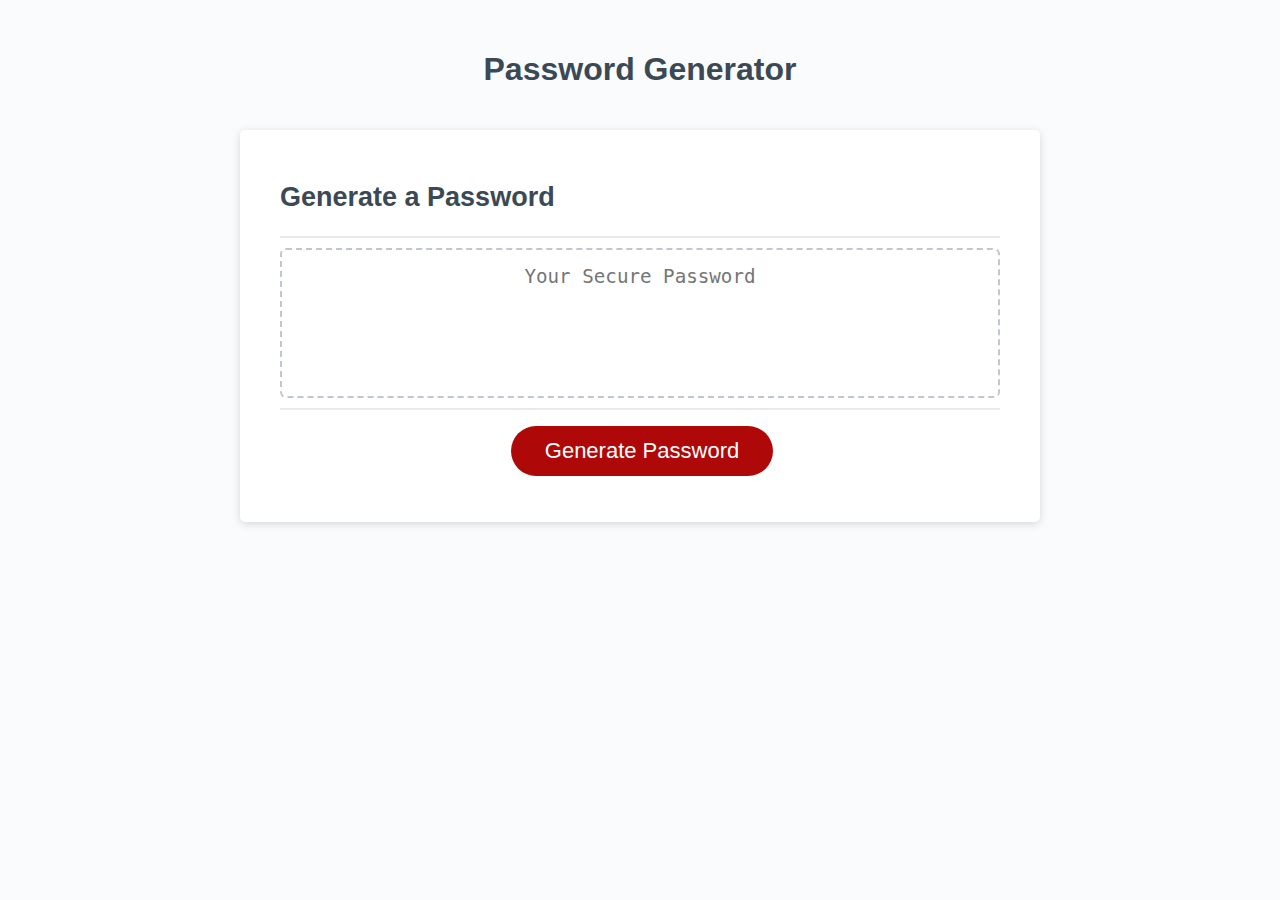
<file: homework-04/03-JavaScript/02-Homework/Develop/index.html>
<!DOCTYPE html>
<html lang="en">
  <head>
    <meta charset="UTF-8" />
    <meta name="viewport" content="width=device-width, initial-scale=1.0" />
    <meta http-equiv="X-UA-Compatible" content="ie=edge" />
    <title>Password Generator</title>
    <link rel="stylesheet" href="style.css" />
  </head>
  <body>
    <div class="wrapper">
      <header>
        <h1>Password Generator</h1>
      </header>
      <div class="card">
        <div class="card-header">
          <h2>Generate a Password</h2>
        </div>
        <div class="card-body">
          <textarea
            readonly
            id="password"
            placeholder="Your Secure Password"
            aria-label="Generated Password"
          ></textarea>
        </div>
        <div class="card-footer">
          <button id="generate" class="btn">Generate Password</button>
        </div>
      </div>
    </div>
    <script src="script.js"></script>
  </body>
</html>
</file>
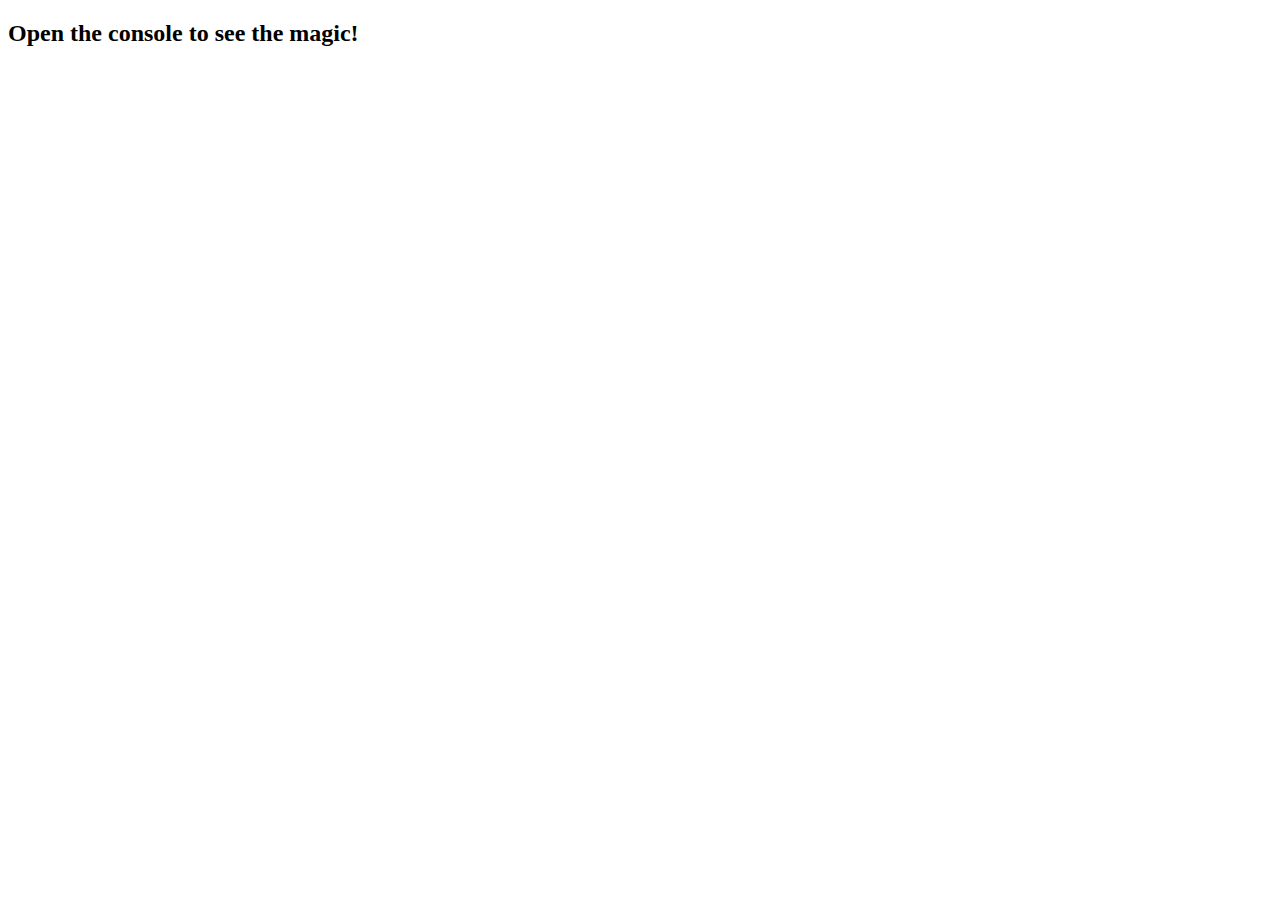
<file: homework-04/04-Web-APIs/01-Activities/01-Stu_This-Window/index.html>
<!DOCTYPE html>
<html lang="en">
<head>
  <meta charset="UTF-8">
  <meta name="viewport" content="width=device-width, initial-scale=1.0">
  <meta http-equiv="X-UA-Compatible" content="ie=edge">
  <title>This Window</title>
</head>
<body>
  <h2>Open the console to see the magic!</h2>
  
  <script>console.log(this);</script>
</body>
</html>
</file>
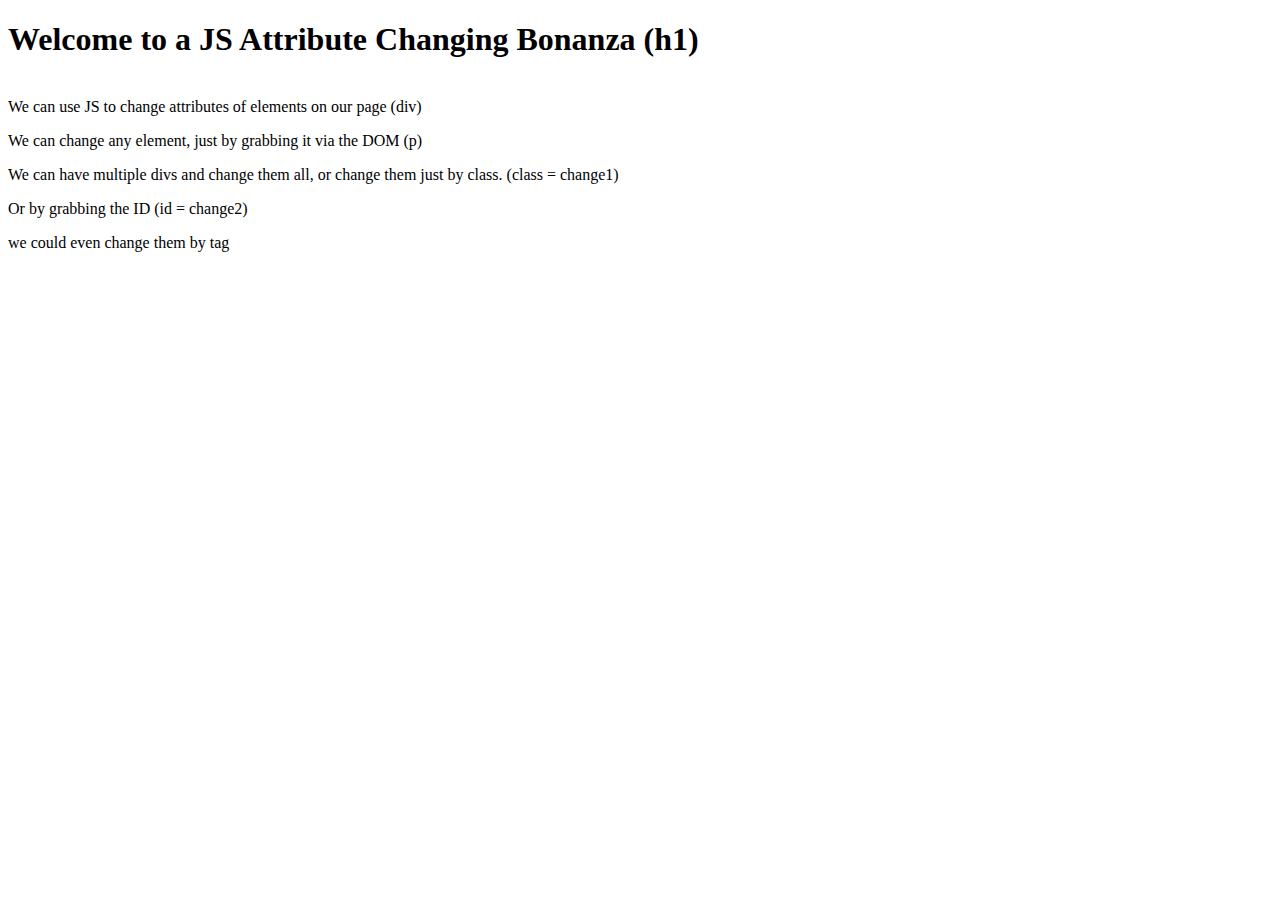
<file: homework-04/04-Web-APIs/01-Activities/04-Ins_Setting-Attributes/index.html>
<!DOCTYPE html>
<html lang="en">
<head>
    <meta charset="UTF-8">
    <meta name="viewport" content="width=device-width, initial-scale=1.0">
    <meta http-equiv="X-UA-Compatible" content="ie=edge">
    <title>Setting Attributes</title>
</head>
<body>
    <h1>Welcome to a JS Attribute Changing Bonanza (h1)</h1>
    <a>
        <img>
    </a>
    <div>We can use JS to change attributes of elements on our page (div)</div>
    <p>We can change any element, just by grabbing it via the DOM (p)</p>
    <div class="change1">We can have multiple divs and change them all, or change them just by class. (class = change1)</div>
    <p id="change2">Or by grabbing the ID (id = change2)</p>
    <div>we could even change them by tag</div>
    <script src="./script.js"></script>
</body>
</html>
</file>
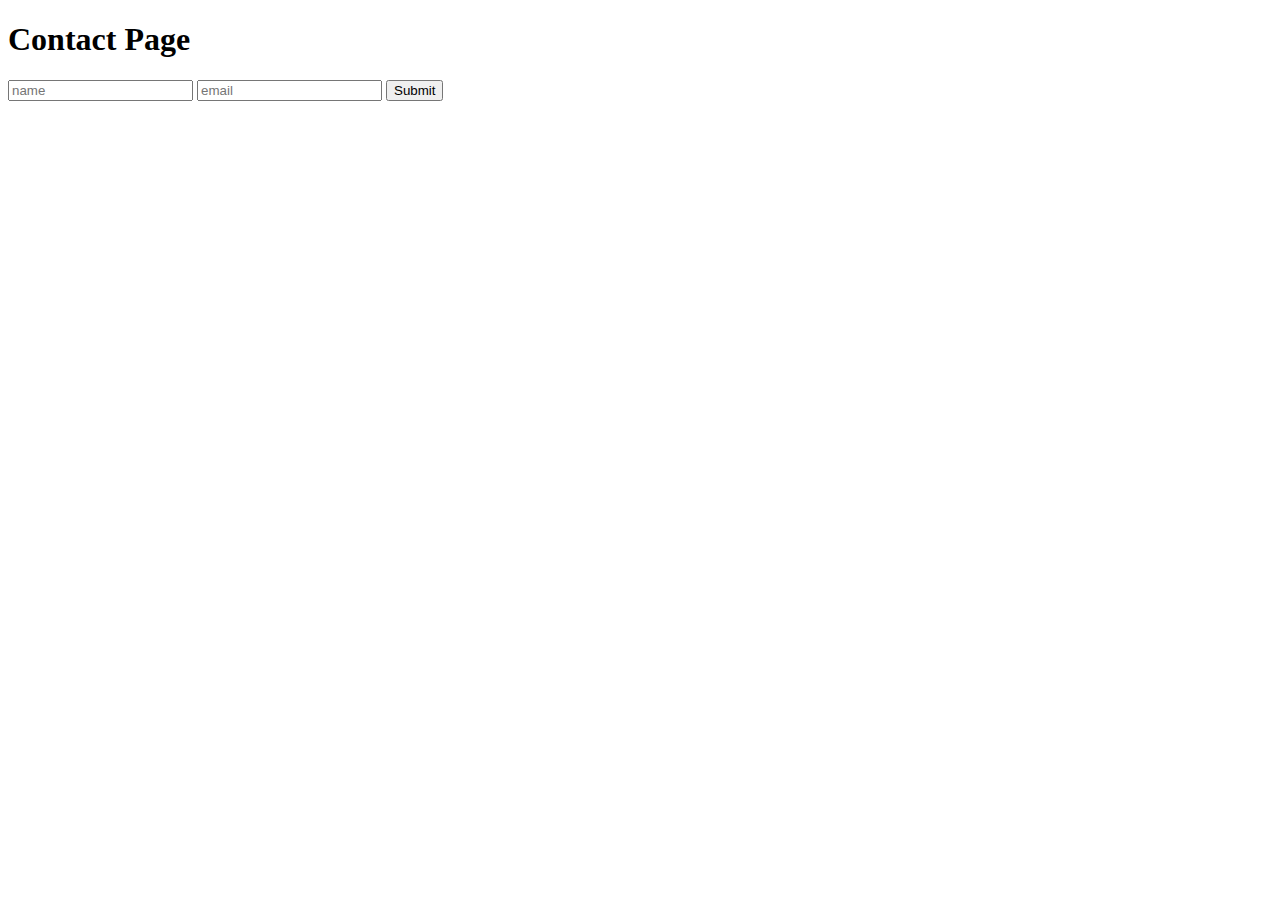
<file: homework-04/04-Web-APIs/01-Activities/12-Ins_Preventing_Default_Events/index.html>
<!DOCTYPE html>
<html lang="en">
<head>
  <meta charset="UTF-8">
  <meta name="viewport" content="width=device-width, initial-scale=1.0">
  <meta http-equiv="X-UA-Compatible" content="ie=edge">
  <title>Event Prevent Default Demo</title>
</head>
<body>

  <h1>Contact Page</h1>
  <form>
    <input placeholder="name" id="name" />
    <input placeholder="email" id="email" />
    <button id="submit">Submit</button>
    <div>
      <h4 id="response"></h4>
    </div>
  </form>
  <script src="./script.js"></script>
</body>
</html>
</file>
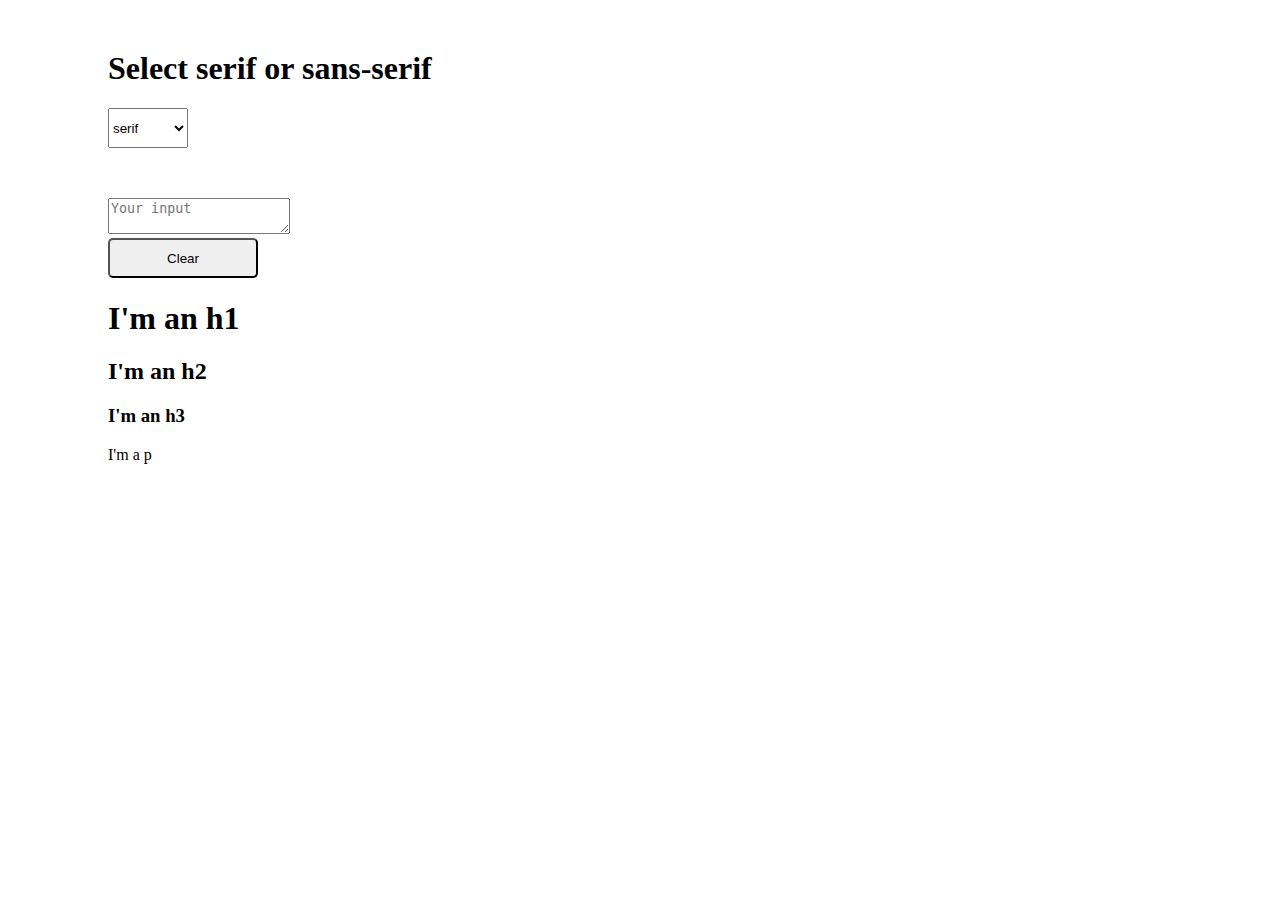
<file: homework-04/04-Web-APIs/01-Activities/14-Ins_Other_Events/index.html>
<!DOCTYPE html>
<html lang="en">
<head>
  <meta charset="UTF-8">
  <meta name="viewport" content="width=device-width, initial-scale=1.0">
  <meta http-equiv="X-UA-Compatible" content="ie=edge">
  <title>Font Checker</title>
  <link rel="stylesheet" href="./style.css">
</head>
<body>
  <div class="container">
    <h1>Select serif or sans-serif</h1>
    <form>
      <select id="typeface">
        <option value="serif">
          serif
        </option>
        <option value="sans-serif">
          sans-serif
        </option>
      </select>
      <div style="margin-top: 50px;">
        <textarea id="textarea" placeholder="Your input" ></textarea>
        <div>
          <button id="clear">Clear</button>
        </div>
      </div>
    </form>
    <div class="elements">
      <h1 id="h1">I'm an h1</h1>
      <h2 id="h2">I'm an h2</h2>
      <h3 id="h3">I'm an h3</h3>
      <p id="p">I'm a p</p>
    </div>
  </div>
  <script src="./script.js"></script>
</body>
</html>
</file>
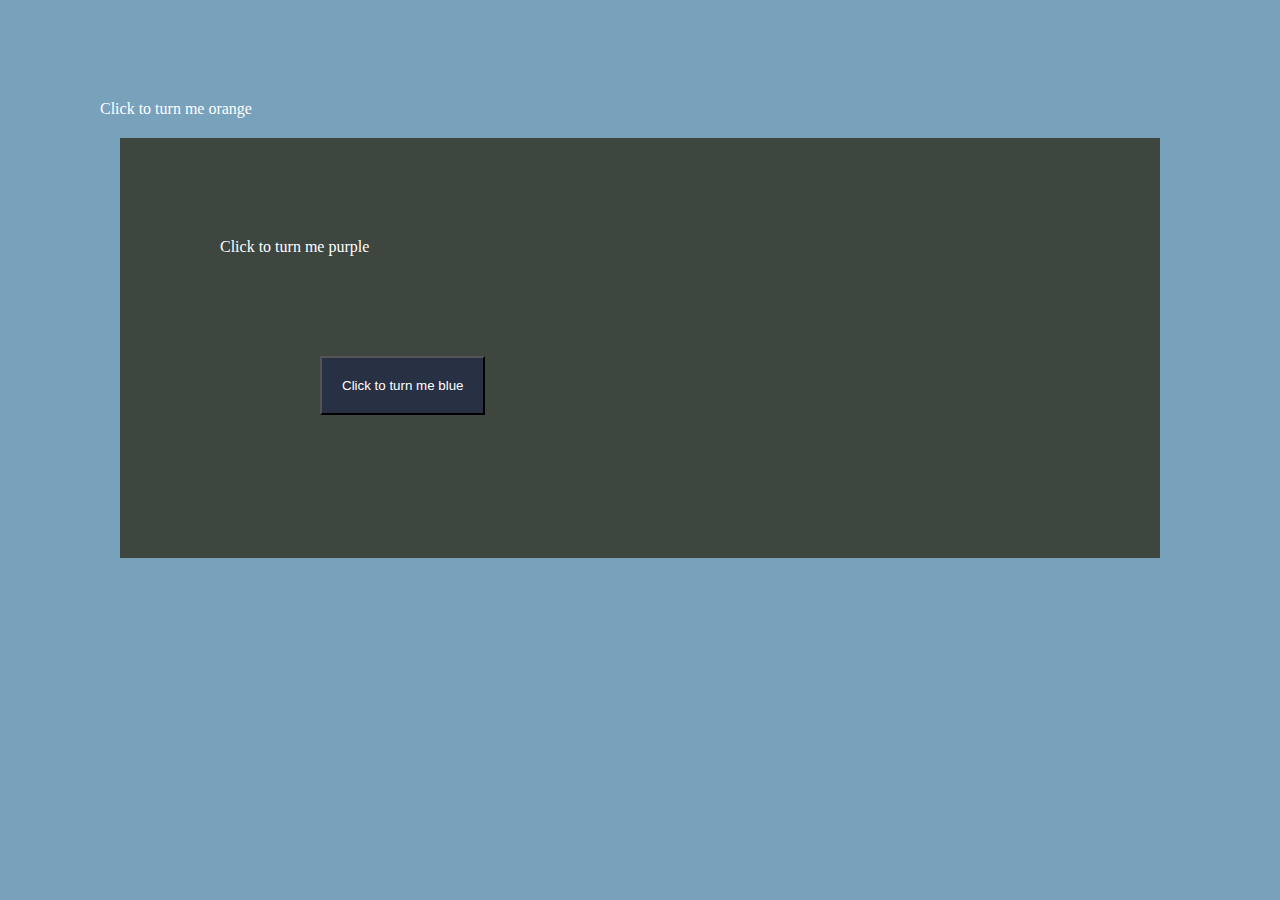
<file: homework-04/04-Web-APIs/01-Activities/16-Ins_Event_Bubbling/index.html>
<!DOCTYPE html>
<html lang="en">
<head>
  <meta charset="UTF-8">
  <meta name="viewport" content="width=device-width, initial-scale=1.0">
  <meta http-equiv="X-UA-Compatible" content="ie=edge">
  <title>Document</title>
  <link rel="stylesheet" href="./style.css">
</head>
<body>
  <div class="outer-div">Click to turn me orange
    <div class="inner-div">Click to turn me purple
      <div>
        <button class="button">Click to turn me blue</button>
      </div>
      </div>
  </div>
  <script src="./script.js" ></script>
</body>
</html>
</file>
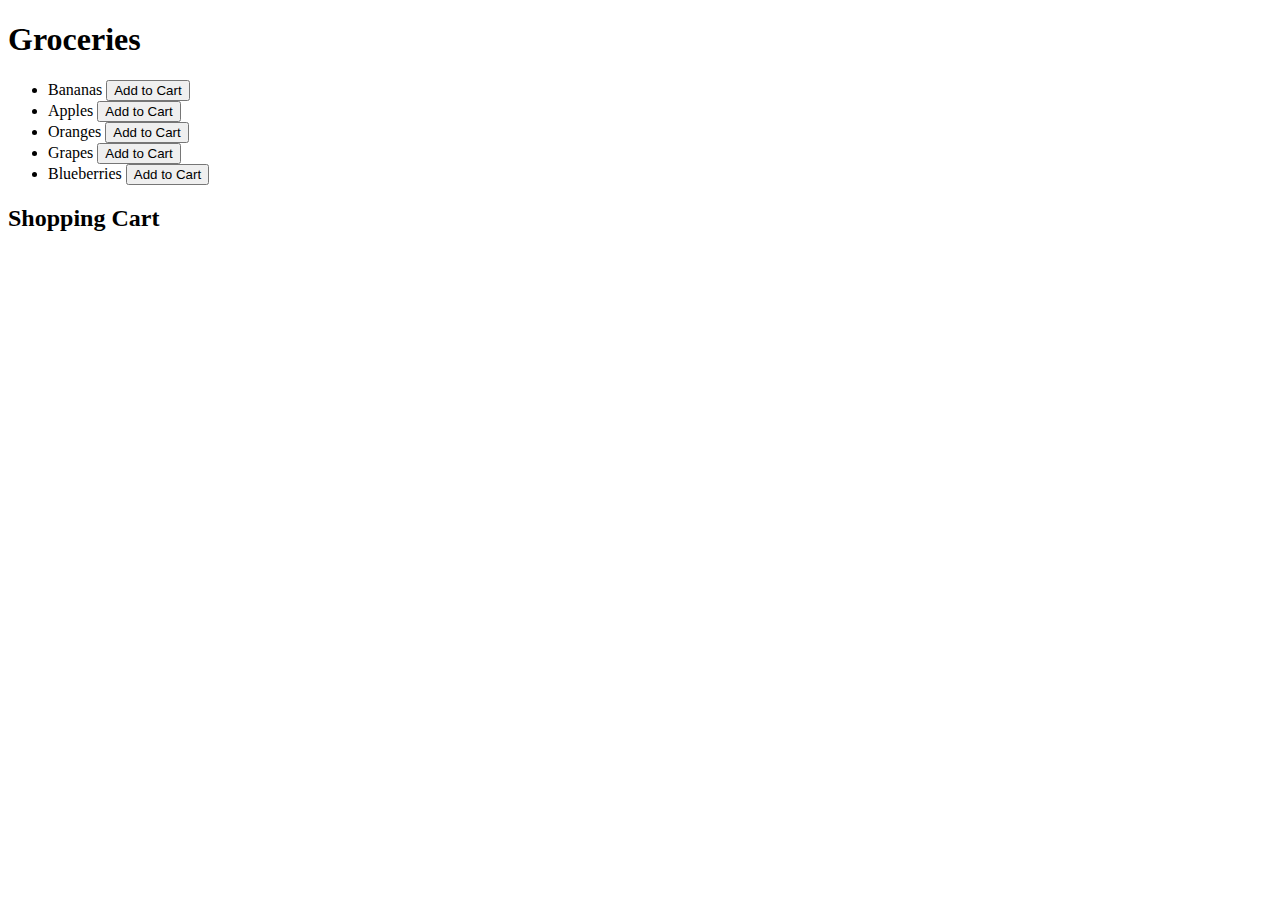
<file: homework-04/04-Web-APIs/01-Activities/18-Ins_Event_Delegation/index.html>
<!DOCTYPE html>
<html lang="en">
<head>
  <meta charset="UTF-8">
  <meta name="viewport" content="width=device-width, initial-scale=1.0">
  <meta http-equiv="X-UA-Compatible" content="ie=edge">
  <title>Event Delegation Demo</title>
  <link rel="stylesheet" href="./style.css">
</head>
<body>
  <div class="container">
    <form>
      <h1>Groceries</h1>
      <ul id="grocery-list">
        <li id="0" >
          Bananas <button>Add to Cart</button>
        </li>
        <li id="1">
          Apples <button>Add to Cart</button>
        </li>
        <li id="2">
          Oranges <button>Add to Cart</button>
        </li>
        <li id="3">
          Grapes <button>Add to Cart</button>
        </li>
        <li id="4">
          Blueberries <button>Add to Cart</button>
        </li>
      </ul>
    </form>

    <h2>Shopping Cart</h2>
    <div id="shopping-cart">

    </div>
    
  </div>
  <script src="./script.js" ></script>
</body>
</html>
</file>
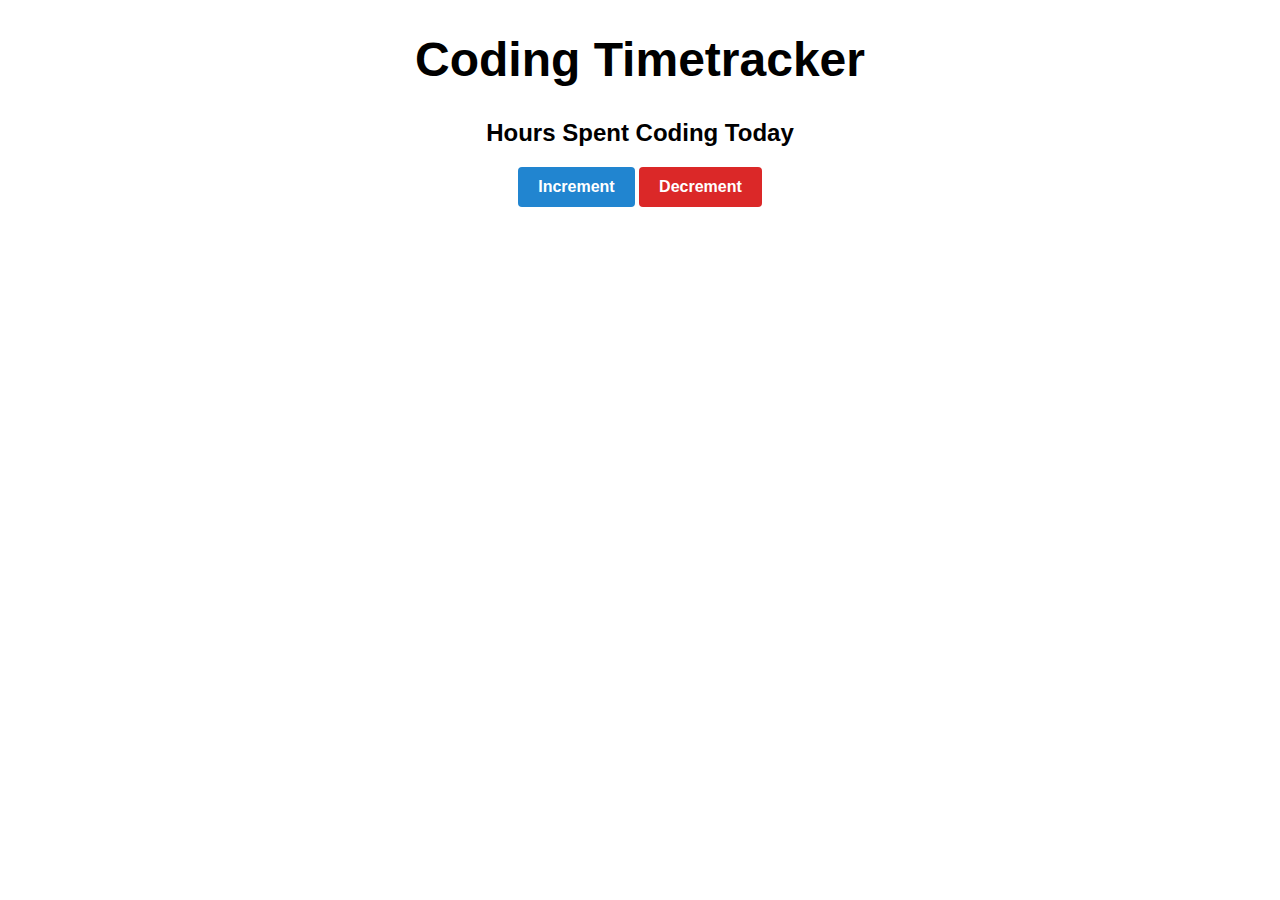
<file: homework-04/04-Web-APIs/01-Activities/20-Ins_Local-Storage-Counter/index.html>
<!DOCTYPE html>
<html lang="en">
  <head>
    <meta charset="UTF-8" />
    <meta name="viewport" content="width=device-width, initial-scale=1.0" />
    <meta http-equiv="X-UA-Compatible" content="ie=edge" />
    <link rel="stylesheet" href="./style.css" />
    <title>Coding Timetracker</title>
  </head>
  <body>
    <div class="wrapper">
      <h1>Coding Timetracker</h1>
      <h2><span id="counter">0</span> Hours Spent Coding Today</h2>
      <button id="add">Increment</button>
      <button id="subtract">Decrement</button>
    </div>
    <script src="./script.js"></script>
  </body>
</html>
</file>
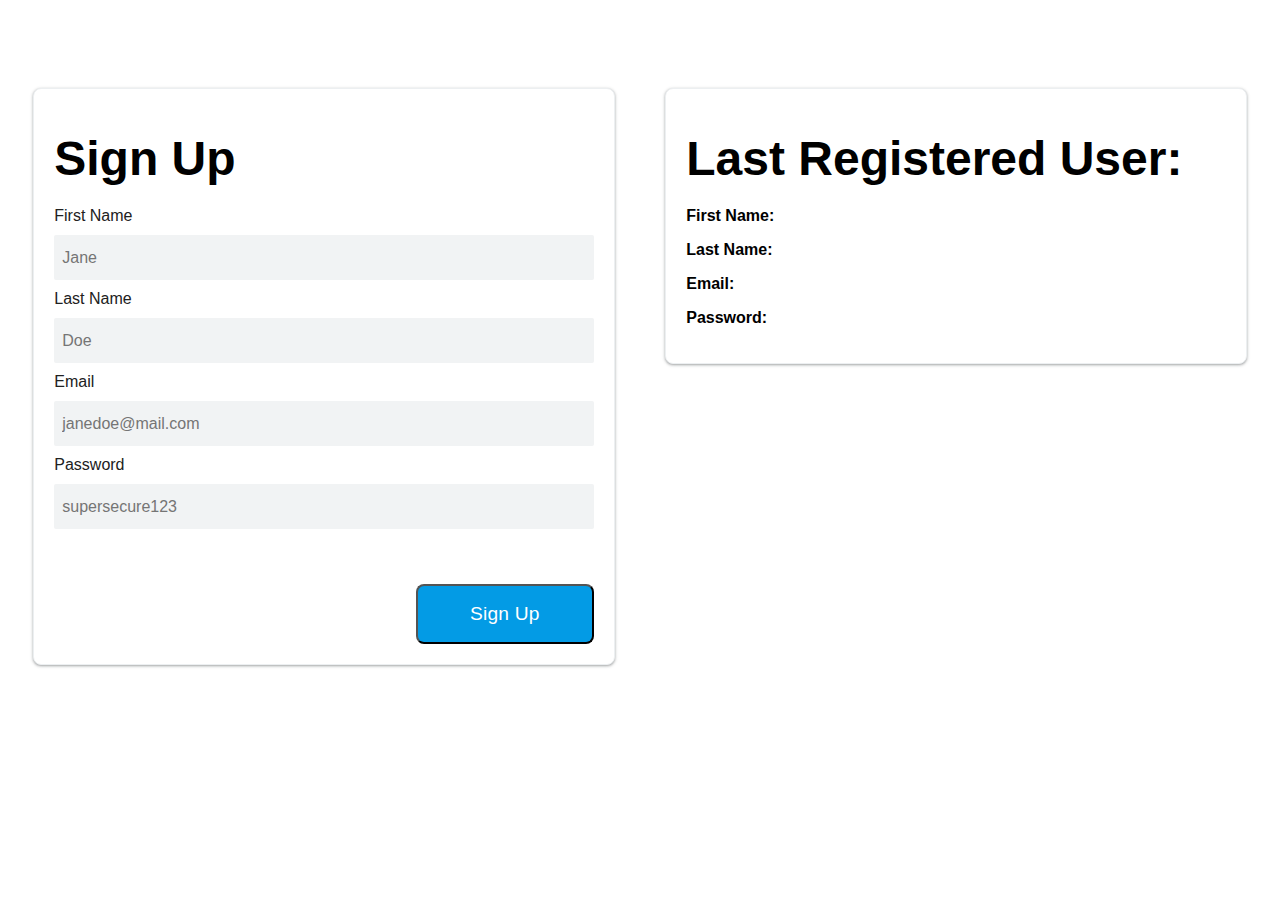
<file: homework-04/04-Web-APIs/01-Activities/22-Ins_Local-Storage-Uh-oh/index.html>
<!DOCTYPE html>
<html lang="en">
  <head>
    <meta charset="UTF-8" />
    <meta name="viewport" content="width=device-width, initial-scale=1.0" />
    <meta http-equiv="X-UA-Compatible" content="ie=edge" />
    <link rel="stylesheet" href="./style.css" />
    <title>Auth Form</title>
  </head>
  <body>
    <div class="clearfix">
      <div class="card">
        <h2>Sign Up</h2>
        <form method="POST">
          <div class="input-group">
            <label for="first-name">First Name</label>
            <input type="text" name="first-name" id="first-name" placeholder="Jane" />
          </div>
          <div class="input-group">
            <label for="last-name">Last Name</label>
            <input type="text" name="last-name" id="last-name" placeholder="Doe" />
          </div>
          <div class="input-group">
            <label for="email">Email</label>
            <input type="text" name="email" id="email" placeholder="janedoe@mail.com" />
          </div>
          <div class="input-group">
            <label for="password">Password</label>
            <input type="password" name="password" id="password" placeholder="supersecure123" />
          </div>
          <div id="msg"></div>
          <button id="sign-up">Sign Up</button>
        </form>
      </div>

      <div class="card">
        <h2>Last Registered User:</h2>
        <p><strong>First Name:</strong> <span id="user-first-name"></span></p>
        <p><strong>Last Name:</strong> <span id="user-last-name"></span></p>
        <p><strong>Email:</strong> <span id="user-email"></span></p>
        <p><strong>Password:</strong> <span id="user-password"></span></p>
      </div>
    </div>
    <script src="./script.js"></script>
  </body>
</html>
</file>
<file: homework-04/03-JavaScript/02-Homework/Develop/style.css>
*,
*::before,
*::after {
  box-sizing: border-box;
}

html,
body,
.wrapper {
  height: 100%;
  margin: 0;
  padding: 0;
}

body {
  font-family: sans-serif;
  background-color: #f9fbfd;
}

.wrapper {
  padding-top: 30px;
  padding-left: 20px;
  padding-right: 20px;
}

header {
  text-align: center;
  padding: 20px;
  padding-top: 0px;
  color: hsl(206, 17%, 28%);
}

.card {
  background-color: hsl(0, 0%, 100%);
  border-radius: 5px;
  border-width: 1px;
  box-shadow: rgba(0, 0, 0, 0.15) 0px 2px 8px 0px;
  color: hsl(206, 17%, 28%);
  font-size: 18px;
  margin: 0 auto;
  max-width: 800px;
  padding: 30px 40px;
}

.card-header::after {
  content: " ";
  display: block;
  width: 100%;
  background: #e7e9eb;
  height: 2px;
}

.card-body {
  min-height: 100px;
}

.card-footer {
  text-align: center;
}

.card-footer::before {
  content: " ";
  display: block;
  width: 100%;
  background: #e7e9eb;
  height: 2px;
}

.card-footer::after {
  content: " ";
  display: block;
  clear: both;
}

.btn {
  border: none;
  background-color: hsl(360, 91%, 36%);
  border-radius: 25px;
  box-shadow: rgba(0, 0, 0, 0.1) 0px 1px 6px 0px rgba(0, 0, 0, 0.2) 0px 1px 1px
    0px;
  color: hsl(0, 0%, 100%);
  display: inline-block;
  font-size: 22px;
  line-height: 22px;
  margin: 16px 16px 16px 20px;
  padding: 14px 34px;
  text-align: center;
  cursor: pointer;
}

button[disabled] {
  cursor: default;
  background: #c0c7cf;
}

.float-right {
  float: right;
}

#password {
  -webkit-appearance: none;
  -moz-appearance: none;
  appearance: none;
  border: none;
  display: block;
  width: 100%;
  padding-top: 15px;
  padding-left: 15px;
  padding-right: 15px;
  padding-bottom: 85px;
  font-size: 1.2rem;
  text-align: center;
  margin-top: 10px;
  margin-bottom: 10px;
  border: 2px dashed #c0c7cf;
  border-radius: 6px;
  resize: none;
  overflow: hidden;
}

@media (max-width: 690px) {
  .btn {
    font-size: 1rem;
    margin: 16px 0px 0px 0px;
    padding: 10px 15px;
  }

  #password {
    font-size: 1rem;
  }
}

@media (max-width: 500px) {
  .btn {
    font-size: 0.8rem;
  }
}
</file>
<file: homework-04/04-Web-APIs/01-Activities/14-Ins_Other_Events/style.css>
.container {
  margin: 50px 100px;
}

input, select, button {
  height: 40px;
  margin-right: 30px;
}

button {
  width: 150px;
  border-radius: 5px;
  cursor: pointer;
}
</file>
<file: homework-04/04-Web-APIs/01-Activities/16-Ins_Event_Bubbling/style.css>
*, *::before, *::after {
  box-sizing: border-box;
}

html, body, .outer-div {
  height: 100%;
  margin: 0;
  padding: 0;
}

body {
  color: white;
}

.outer-div {
  background-color: #78A1BB;
  cursor: pointer;
  padding: 100px;
}

.inner-div {
  height: 60%;
  background-color: rgb(61, 70, 63);
  padding: 100px;
  margin: 20px;
}

.button {
  background-color: #283044;
  color: white;
  padding: 20px;
  margin: 100px;
}
</file>
<file: homework-04/04-Web-APIs/01-Activities/18-Ins_Event_Delegation/style.css>
.outer-div {
  width: 90%;
  height: 100vh;
  background-color: #78A1BB;
  cursor: pointer;
  padding: 100px;
}

.inner-div-1 {
  width: 90%;
  height: 100vh;
  background-color: #EBF5EE;
  padding: 100px;
}

.button {
  background-color: #283044;
  color: white;
  padding: 20px;
  margin: 100px;
}
</file>
<file: homework-04/04-Web-APIs/01-Activities/20-Ins_Local-Storage-Counter/style.css>
*, *::before, *::after {
  box-sizing: border-box;
}

html {
  font-size: 16px;
  font-family: 'Segoe UI', Tahoma, Geneva, Verdana, sans-serif;
}

body {
  margin: 0;
  padding: 0;
  font-weight: normal;
}

.wrapper {
  width: 800px;
  margin: 0 auto;
  text-align: center;
}

h1 {
  font-size: 3em;
}

#add, #subtract {
  border-radius: 4px;
  border-style: none;
  box-shadow: rgba(34,36,38,.15) 0 0 0 0 inset;
  color: #fff;
  cursor: pointer;
  font-family: "Helvetica Neue",Arial,Helvetica,sans-serif;
  font-size: 1em;
  font-weight: 700;
  line-height: 0;
  padding: 20px;
}

#add {
  background-color: #2185d0;
}

#add:hover {
  background-color: #1678c2;
}

#subtract {
  background-color: #db2828;
}

#subtract:hover {
  background-color: #CF1919;
}
</file>
<file: homework-04/04-Web-APIs/01-Activities/22-Ins_Local-Storage-Uh-oh/style.css>
*,
*::before,
*::after {
  box-sizing: border-box;
}

body {
  font-size: 16px;
  font-family: "Roboto", sans-serif;
}

h2 {
  font-size: 3em;
  margin: 0px;
  margin-top: 0.45em;
  margin-bottom: 0.45em;
}

button {
  background-color: #039be5;
  border-radius: 8px;
  color: #fff;
  cursor: pointer;
  font-size: 1.2em;
  letter-spacing: 0.21px;
  line-height: 16px;
  max-width: 255px;
  padding: 20px 52px;
  text-align: center;
  transition-duration: 0.15s;
  transition-property: background-color;
  transition-timing-function: linear;
  margin-top: 0.6em;
  float: right;
}

button:hover {
  background-color: #0288d1;
}

.input-group {
  margin-top: 10px;
  margin-bottom: 10px;
}

label {
  color: #212121;
}

input {
  background-color: #f1f3f4;
  border-radius: 2px;
  border-width: 0;
  color: #5f6368;
  font-size: 1em;
  height: 45px;
  line-height: 20px;
  margin: 0;
  margin-top: 10px;
  max-width: 100%;
  padding: 8px 8px 8px 8px;
  transition-delay: 0s, 0s;
  transition-duration: 0.2s, 0.2s;
  transition-property: background-color, color;
  transition-timing-function: ease, ease;
  vertical-align: middle;
  width: 100%;
}

input:hover {
  background-color: #e8eaed;
}

.card {
  background-color: #fff;
  border: 1px solid #eceff1;
  border-radius: 8px;
  box-shadow: rgba(60, 64, 67, 0.3) 0 1px 2px 0,
    rgba(60, 64, 67, 0.15) 0 1px 3px 1px;
  margin: 2%;
  margin-top: 80px;
  padding: 20px;
  width: 46%;
  overflow: hidden;
  position: relative;
  float: left;
}

.card::after {
  content: " ";
  display: block;
  clear: both;
}

.clearfix::after {
  content: " ";
  display: block;
  clear: both;
}

#msg {
  visibility: hidden;
  margin-top: 20px;
  font-weight: 700;
  height: 1.2em;
  font-size: 1.2em;
}

#msg.success,
#msg.error {
  visibility: visible;
}

#msg.success {
  color: #52b155;
}

#msg.error {
  color: #e6252c;
}
</file>
